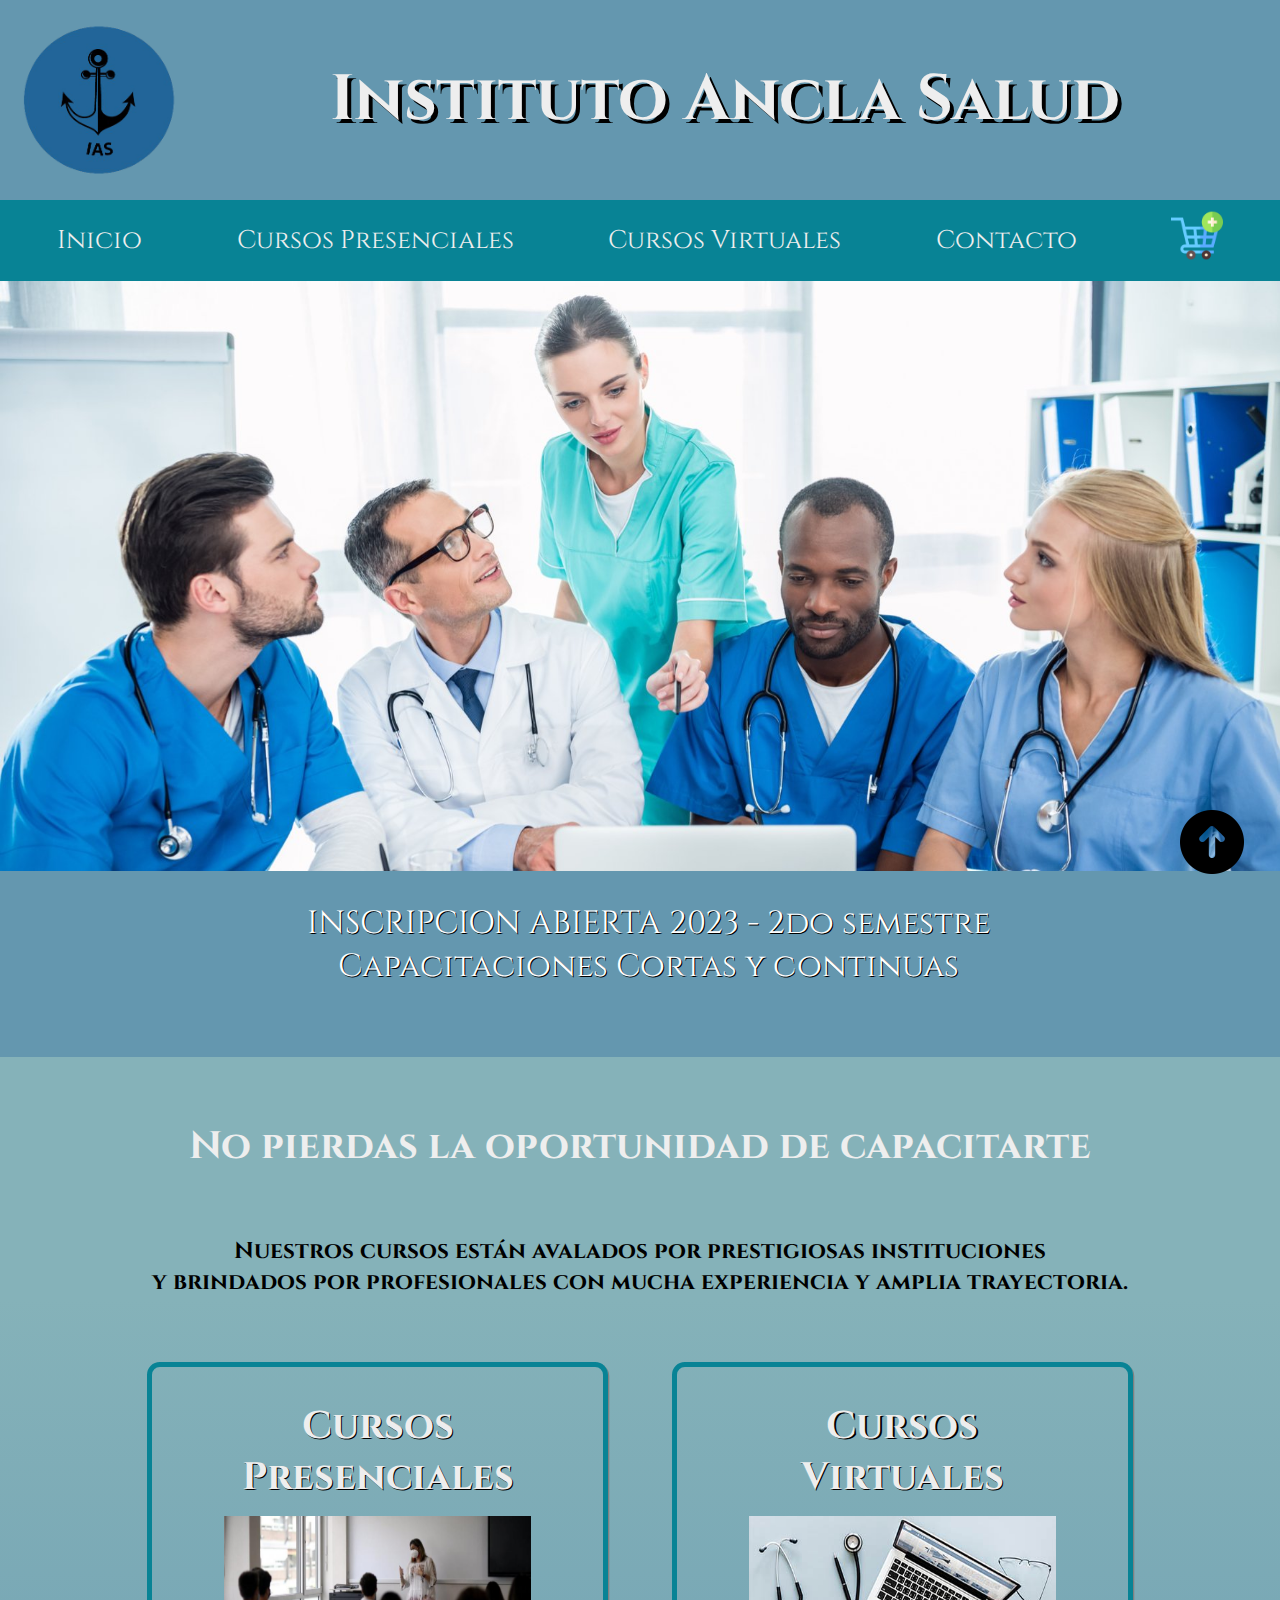
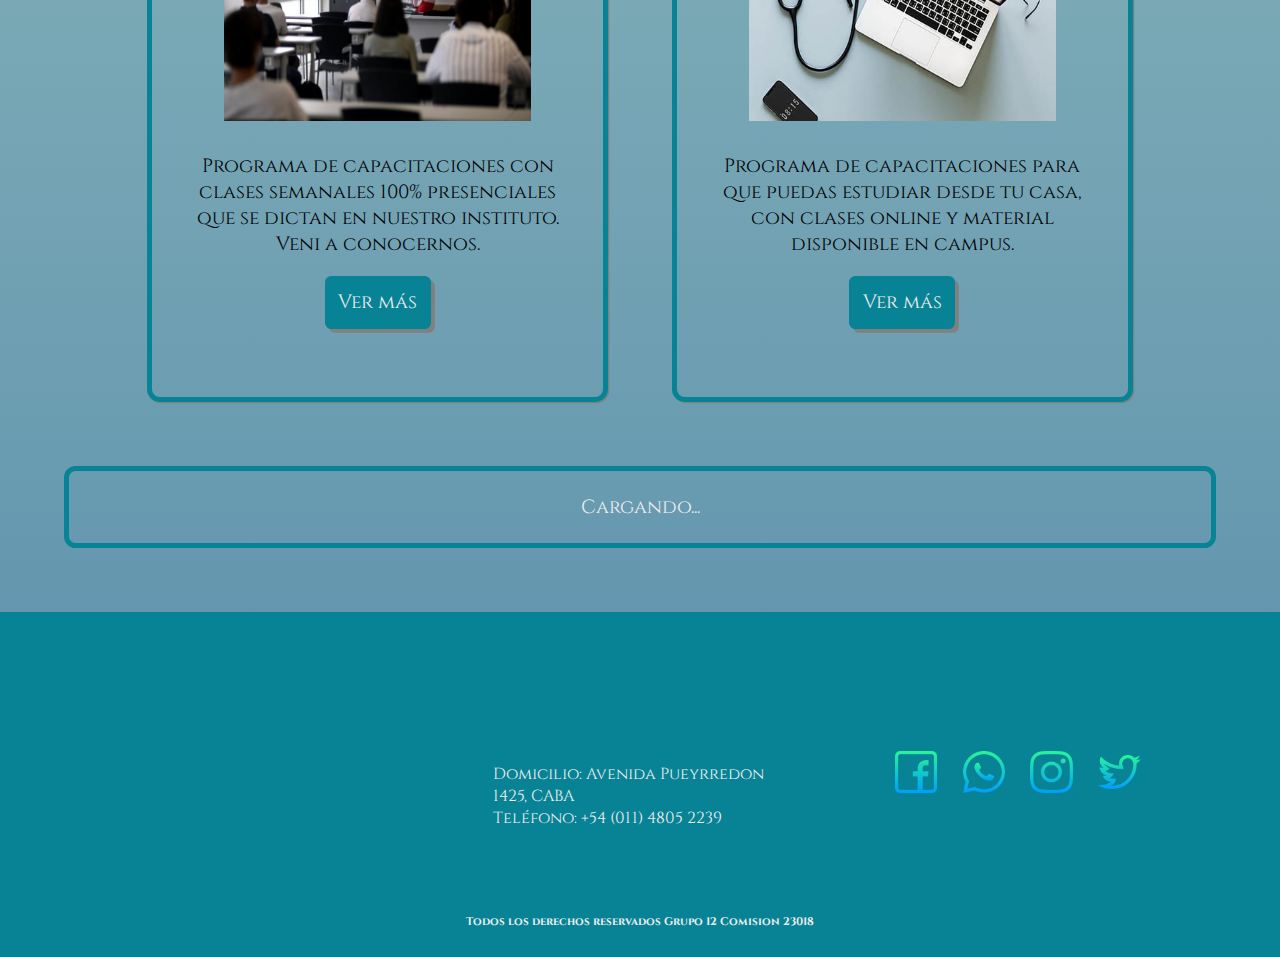
<file: index.html>
<!DOCTYPE html>
<html lang="es">

<head>
    <meta charset="UTF-8">
    <meta http-equiv="X-UA-Compatible" content="IE=edge">
    <meta name="viewport" content="width=device-width, initial-scale=1.0">
    <link rel="icon" href="./IMG/logo.png">
    <link href="https://fonts.googleapis.com/css2?family=Cinzel&family=Domine&family=Dosis&display=swap" rel="stylesheet">
    <link rel="stylesheet" href="./CSS/estilos.css">
    <title>Cursos Ancla Salud</title>
</head>

<body>
     <header id="Idheader">
     </header>   
           
        
        <main >
            <div class="encabezado2">
            <img class="arregloImagen" src="./IMG/ImagenMedicosEstu.jpg" alt="profesionales de la salud estudiando" />
            <div id="slider"></div>
            <h4 class="subtitulo"> No pierdas la oportunidad de capacitarte</h4>
            <h4 class="subtitulo2"> Nuestros cursos están avalados por prestigiosas instituciones <br>y brindados por profesionales con mucha experiencia y amplia trayectoria.</h4>
            </div>
            <div  class="principal"> 
                <section class="section">
                    <h2 class="titulo">Cursos<br>Presenciales</h2>
                    <div class="imagen">
                        <img class="imagen1" src="./IMG/PRESENCIALES_750X422.jpg" alt="Profesora dando clases" />
                    </div>  
                    <p class="cardDescription">Programa de capacitaciones con clases semanales 100% presenciales que se dictan en nuestro instituto. Veni a conocernos.</p>
                    <a class="anclas" href="./presenciales.html"> Ver más </a>    
                       
                </section>
                <section class="section" >
                    <h2 class="titulo">Cursos<br>Virtuales</h2>
                    <div class="imagen">
                        <img class="imagen1" src="./IMG/VIRTUALES_462X283.jpg" alt="Imagen de computadora" />
                    </div>
                    <p class="cardDescription">Programa de capacitaciones para que puedas estudiar desde tu casa, con clases online y material disponible en campus.</p>
                    <a class="anclas" href="./virtuales.html" > Ver más</a>        
                </section>
                <div class="api">
                    <p class="temperatura" id="contenidoTemperatura">Cargando...</p>
                </div>
            
            </div>
            <!-- <div class="api">
                <p class="sugerenciaVacunacion"><a href="" id="recomendacionVacunaGobUSA">. . .</a></p>
            </div> -->
        </main>
        
        <footer id="idfooter">
            
        </footer>
    
     <script src="./JS/api.js"></script>  
     <script src="./JS/index.js"></script>
     <script src="./JS/slide.js"></script>   
</body>    
</html>
</file>
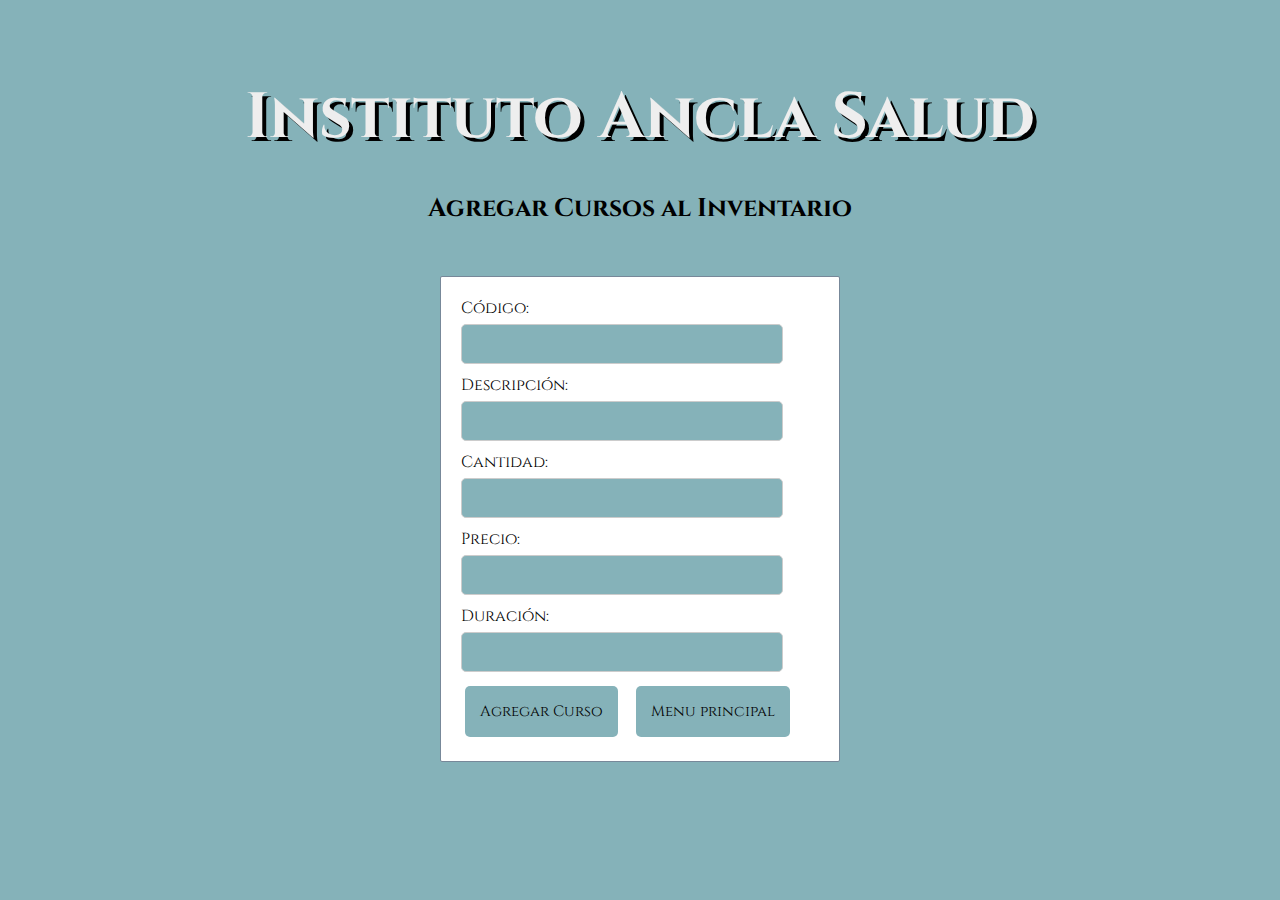
<file: altas.html>
<!DOCTYPE html>
<html lang="es">


<head>
    <meta charset="UTF-8">
    <meta http-equiv="X-UA-Compatible" content="IE=edge">
    <meta name="viewport" content="width=device-width, initial-scale=1.0">
    <link href="https://fonts.googleapis.com/css2?family=Cinzel&family=Domine&family=Dosis&display=swap" rel="stylesheet">
    <title>Agregar producto</title>
    <link rel="stylesheet" href="./style.css">
</head>


<body>
    <h1> Instituto Ancla Salud</h1>
    <h3>Agregar Cursos al Inventario</h3>
    <form id="formulario">
        <label for="codigo">Código:</label>
        <input type="text" id="codigo" name="codigo" required><br>


        <label for="descripcion">Descripción:</label>
        <input type="text" id="descripcion" name="descripcion" required><br>


        <label for="cantidad">Cantidad:</label>
        <input type="number" id="cantidad" name="cantidad" required><br>


        <label for="precio">Precio:</label>
        <input type="number" step="0.01" id="precio" name="precio" required><br>

        <label for="duracion"> Duración:</label>
        <input type="number" step="0.01" id="duracion" name="duracion" required><br>


        <button class="estilo" type="submit">Agregar Curso</button>
        <a class="estilo" href="index2.html">Menu principal</a>
    </form>
    <script>
        const URL = 'https://proyectoancla.pythonanywhere.com/'
        // Capturamos el evento de envío del formulario
        document.getElementById('formulario').addEventListener('submit', function (event) {
        event.preventDefault() // Evitamos que se recargue la página


        // Obtenemos los valores del formulario
        var codigo = document.getElementById('codigo').value
        var descripcion = document.getElementById('descripcion').value
        var cantidad = document.getElementById('cantidad').value
        var precio = document.getElementById('precio').value
        var duracion = document.getElementById('duracion').value


        // Creamos un objeto con los datos del curso
        var curso = {
            codigo: codigo,
            descripcion: descripcion,
            cantidad: cantidad,
            precio: precio,
            duracion: duracion
        }
        console.log(curso)
        // Realizamos la solicitud POST al servidor
        fetch(URL + 'cursos', {
            method: 'POST',
            headers: {
                'Content-Type': 'application/json'
            },
            body: JSON.stringify(curso)
        })
            .then(function (response) {
                if (response.ok) {
                    return response.json() // Parseamos la respuesta JSON
                } else {
                    throw new Error('Error al agregar el curso.')
                }
            })
            .then(function (data) {
                alert('Curso agregado correctamente.')
                document.getElementById('codigo').value = ""
                document.getElementById('descripcion').value = ""
                document.getElementById('cantidad').value = ""
                document.getElementById('precio').value = ""
                document.getElementById('duracion').value = ""
            })
            .catch(function (error) {
                console.log('Error:', error)
                alert('Error al agregar el curso.')
            })
        })
    </script>
</body>


</html>
</file>
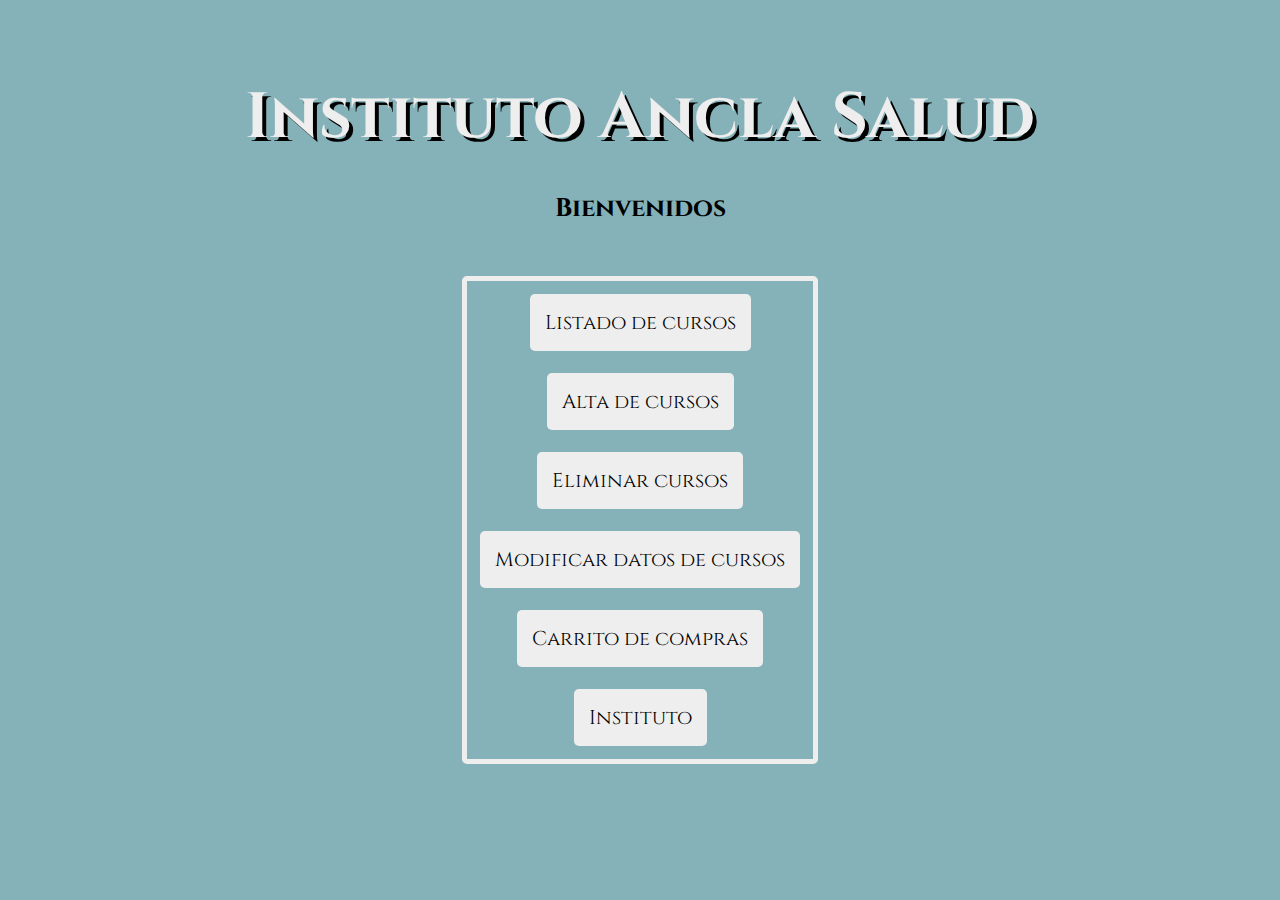
<file: index2.html>
<!DOCTYPE html>
<html lang="es">


<head>
    <meta charset="UTF-8">
    <meta name="viewport" content="width=device-width, initial-scale=1.0">
    <title>Instituto Ancla Salud</title>
    <link href="https://fonts.googleapis.com/css2?family=Cinzel&family=Domine&family=Dosis&display=swap" rel="stylesheet">
    <link rel="stylesheet" href="./style.css">
    </head>


<body>
       <div>
        <h1> Instituto Ancla Salud</h1>
        <h3>Bienvenidos</h3>
        <table>
            <tr><td class="contenedor-centrado "><a href="listado.html">Listado de cursos</a></td></tr>
            <tr><td class="contenedor-centrado"><a href="altas.html">Alta de cursos</a></td></tr>
            <tr><td class="contenedor-centrado "><a href="listadoEliminar.html">Eliminar cursos</a></td></tr>
            <tr><td class="contenedor-centrado "><a href="modificaciones.html">Modificar datos de cursos</a></td></tr>
            <tr><td class="contenedor-centrado "><a href="carrito.html">Carrito de compras</a></td></tr>
            <tr><td class="contenedor-centrado "><a href="index.html">Instituto</a></td></tr>
        </table>
        
    </div>
  
</body>


</html>
</file>
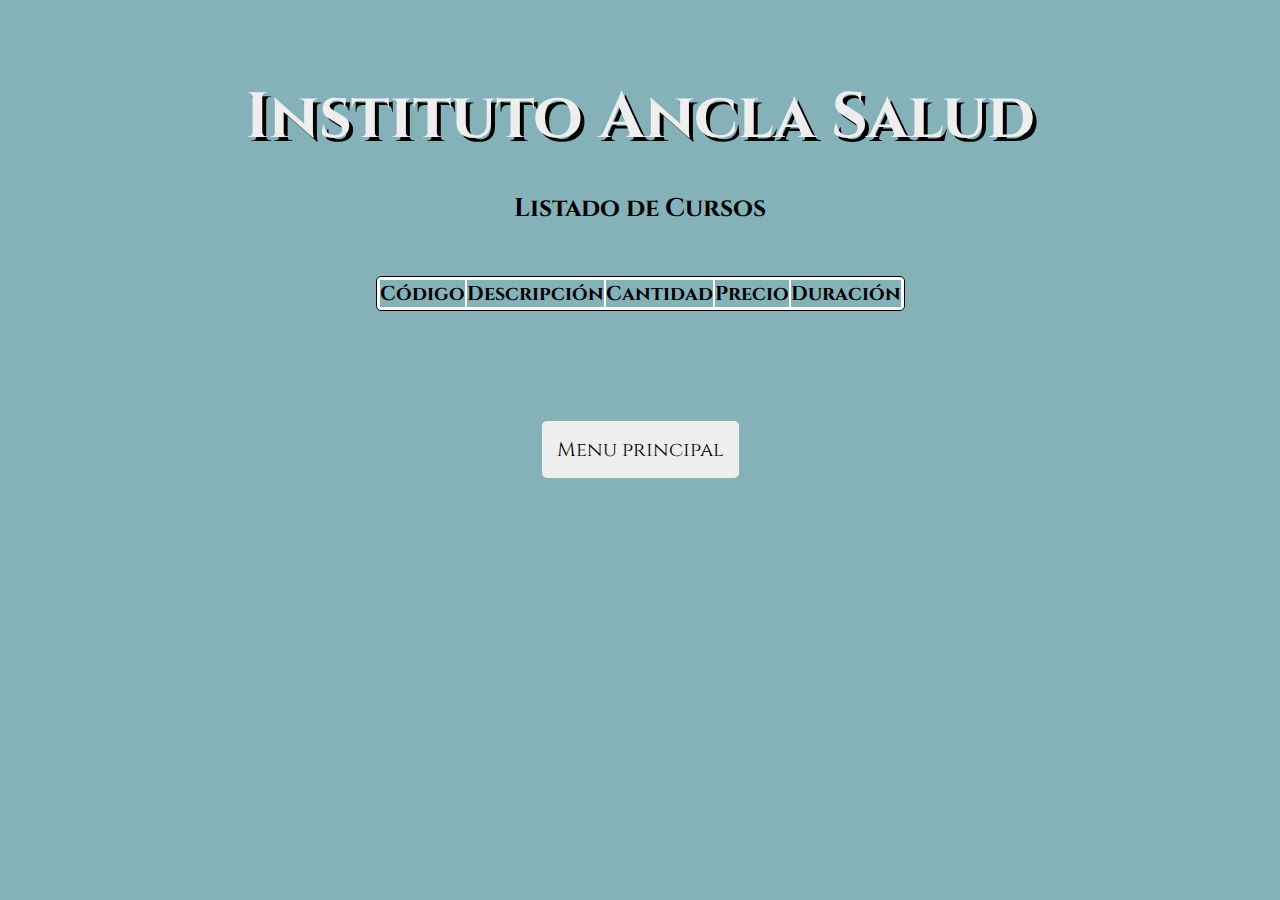
<file: listado.html>
<!DOCTYPE html>
<html lang="es">


<head>
    <meta charset="UTF-8">
    <meta http-equiv="X-UA-Compatible" content="IE=edge">
    <meta name="viewport" content="width=device-width, initial-scale=1.0">
    <title>Listado de Cursos</title>
    <link href="https://fonts.googleapis.com/css2?family=Cinzel&family=Domine&family=Dosis&display=swap" rel="stylesheet">
    <link rel="stylesheet" href="./style.css">
</head>


<body>
    <h1>Instituto Ancla Salud</h1>
    <h3>Listado de Cursos</h3>
    <table class="listadoTabla">
        <thead>
            <tr>
                <th>Código</th>
                <th>Descripción</th>
                <th>Cantidad</th>
                <th align="right">Precio</th>
                <th align="right">Duración</th>
                
                
            </tr>
        </thead>
        <tbody id="tablaCursos">
        </tbody>
    </table>


    <div class="contenedor-centrado">
        <a href="index2.html">Menu principal</a>
    </div>


    <script>
        //const URL = "http://127.0.0.1:5000/"
        const URL = 'https://proyectoancla.pythonanywhere.com/'


        // Realizamos la solicitud GET al servidor para obtener todos los productos
        fetch(URL + 'cursos')
            .then(function (response) {
                if (response.ok) {
                    return response.json() // Parseamos la respuesta JSON
                } else {
                    throw new Error('Error al obtener los cursos.')
                }
            })
            .then(function (data) {
                var tablaCursos = document.getElementById('tablaCursos')


                // // Iteramos sobre los productos y agregamos filas a la tabla
            
                data.forEach(function (curso) {
                    var fila = document.createElement('tr')
                    fila.innerHTML = '<td>' + curso.codigo + '</td>' +
                        '<td>' + curso.descripcion + '</td>' +
                        '<td align="right">' + curso.cantidad + '</td>' +
                        '<td align="right">&nbsp; &nbsp;&nbsp; &nbsp;' + curso.precio + '</td>'+
                        '<td align="right">&nbsp; &nbsp;&nbsp; &nbsp;' + curso.duracion + '</td>'
                    tablaCursos.appendChild(fila)
                })
            })
            .catch(function (error) {
                console.log('Error:', error)
                alert('Error al obtener los cursos.')
            })
    </script>
</body>
</html>
</file>
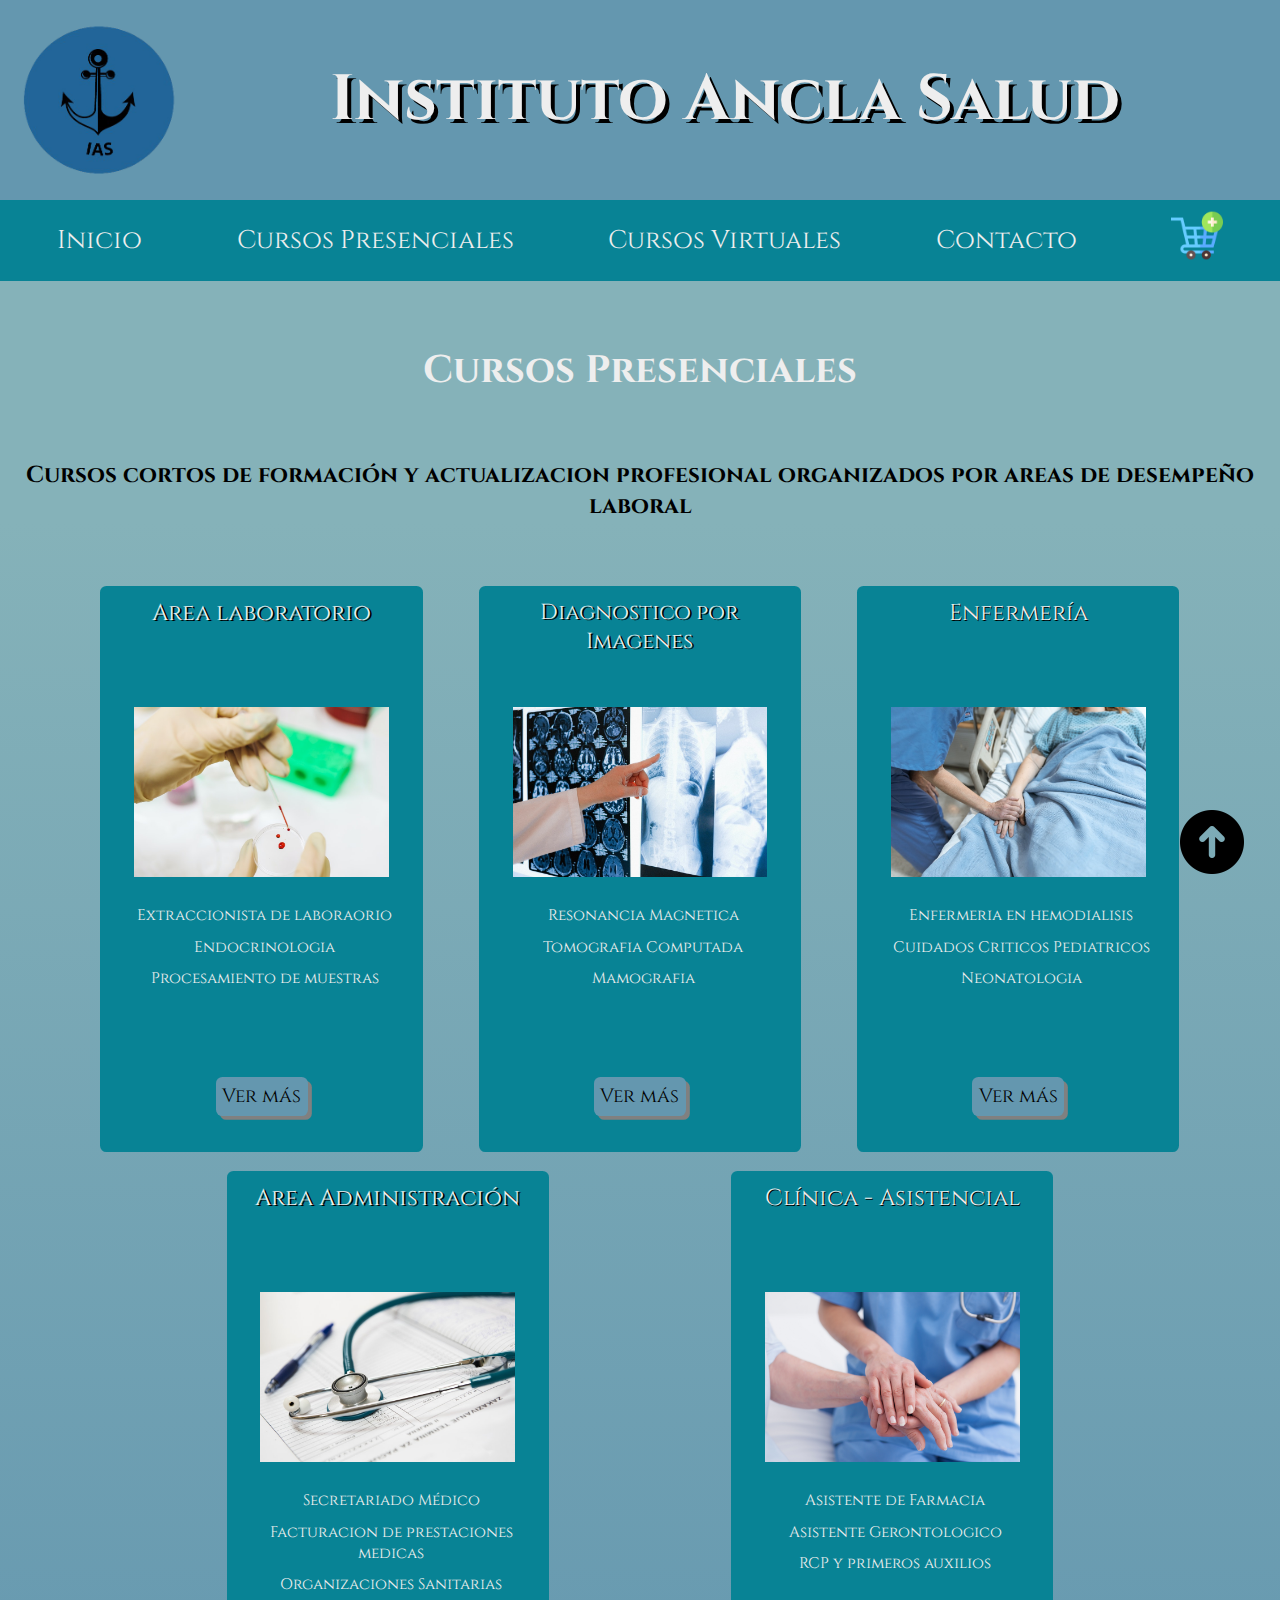
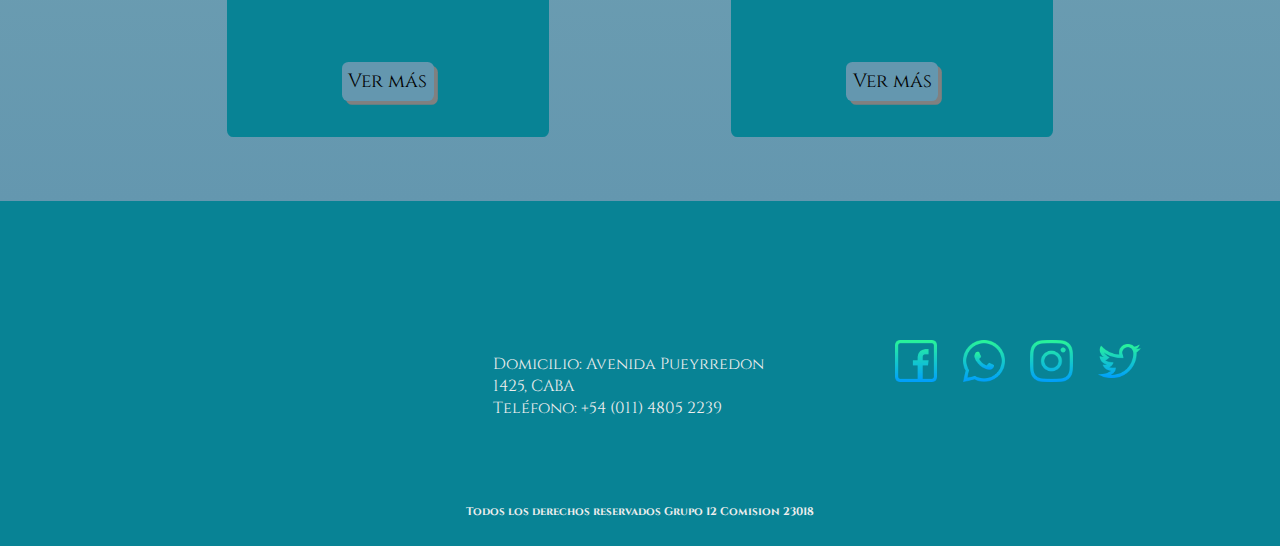
<file: presenciales.html>
<!DOCTYPE html>
<html lang="es">
<head>
    <meta charset="UTF-8">
    <meta http-equiv="X-UA-Compatible" content="IE=edge">
    <meta name="viewport" content="width=device-width, initial-scale=1.0">
    <link rel="icon" href="./IMG/logo.png">
    <link href="https://fonts.googleapis.com/css2?family=Cinzel&family=Domine&family=Dosis&display=swap" rel="stylesheet">
    <link rel="stylesheet" href="./CSS/estilos.css">
    <title>Cursos Presenciales</title>
</head>
<body>
    <header id="Idheader">
        
    </header> 
    
    <main >
        <h2 class="subtitulo">Cursos Presenciales</h2>
        <h3 class="subtitulo2">Cursos cortos de formación y actualizacion profesional  organizados por areas de desempeño laboral</h3>
        <div class="contenedor subtitulo">
            <div class="tarjetasPres">
                <p class="area-cur">Area laboratorio</p>
                <img class="imagenArea" src="./IMG/labo_pres_900x600.jpg"/>
                <ul class="lista-cur2">
                    <li class="cursos">Extraccionista de laboraorio</li>
                    <li class="cursos">Endocrinologia</li>
                    <li class="cursos">Procesamiento de muestras</li>
                </ul>
                <a class="boton" href="#"> Ver más</a>
            </div>    
              
            <div class="tarjetasPres">
                <p class="area-cur tamañofuente1"> Diagnostico por Imagenes</p>
                <img class="imagenArea" src="./IMG/imagenes_900x600.jpg"/>
                <ul class="lista-cur2">
                    <li class="cursos">Resonancia Magnetica </li>
                    <li class="cursos">Tomografia Computada</li>
                    <li class="cursos">Mamografia</li>
                </ul>
                <a class="boton" href="#"> Ver más</a>
            </div>    
            <div class="tarjetasPres">
                <p class="area-cur">Enfermería</p>
                <img class="imagenArea" src="./IMG/enfermeria_900x600.jpg" />
                <ul class="lista-cur2">
                    <li class="cursos">Enfermeria en hemodialisis </li>
                    <li class="cursos">Cuidados Criticos Pediatricos</li>
                    <li class="cursos">Neonatologia</li>
                </ul>
                <a class="boton" href="#"> Ver más</a>
            </div>   
            <div class="tarjetasPres" > 
                <p class="area-cur"> Area Administración </p>
                <img class="imagenArea"  src="./IMG/adm_hosp3_900x600.jpg" />
                <ul class="lista-cur2">
                    <li class="cursos">Secretariado Médico</li>
                    <li class="cursos">Facturacion de prestaciones medicas</li>
                    <li class="cursos">Organizaciones Sanitarias</li>
                </ul>
                <a class="boton" href="#"> Ver más</a>
            </div>
            <div class="tarjetasPres" >
                <p class="area-cur">Clínica - Asistencial</p>
                <img class="imagenArea" src="./IMG/asistencial_1_900x600.jpg" />
                <ul class="lista-cur2">
                    <li class="cursos">Asistente de Farmacia</li>
                    <li class="cursos">Asistente Gerontologico</li>
                    <li class="cursos">RCP y primeros auxilios</li>
                </ul>
                <a class="boton" href="#"> Ver más</a>
        </div>        
    </main>
    <footer id="idfooter">
        
    </footer>
    <script src="/JS/index.js"></script>
</body>
</html>
</file>
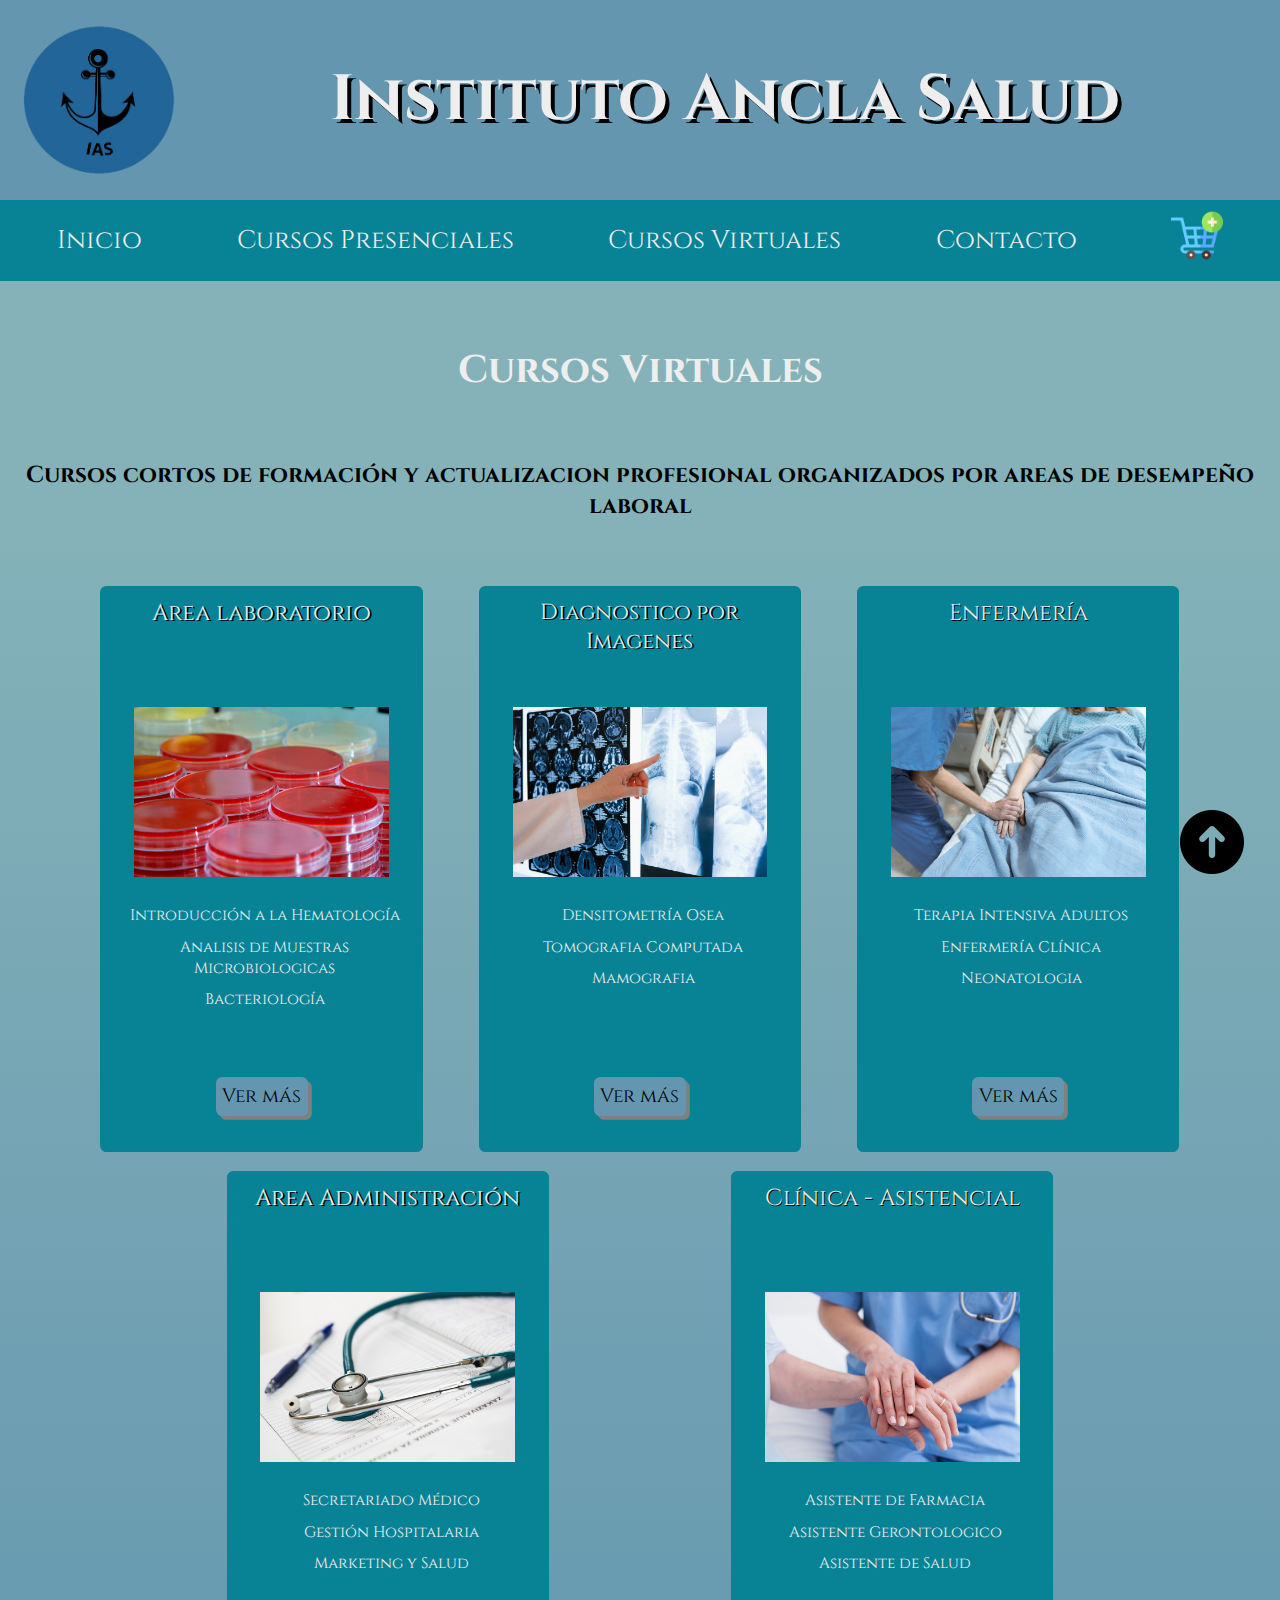
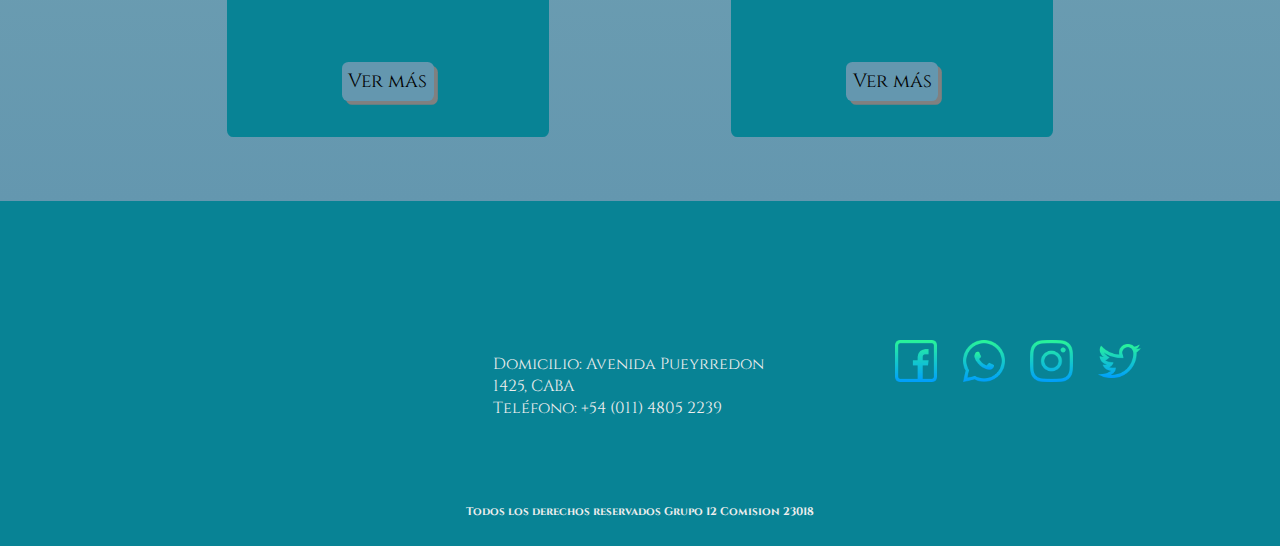
<file: virtuales.html>
<!DOCTYPE html>
<html lang="es">
<head>
    <meta charset="UTF-8">
    <meta http-equiv="X-UA-Compatible" content="IE=edge">
    <meta name="viewport" content="width=device-width, initial-scale=1.0">
    <link rel="icon" href="./IMG/logo.png">
    <link href="https://fonts.googleapis.com/css2?family=Cinzel&family=Domine&family=Dosis&display=swap" rel="stylesheet">
    <link rel="stylesheet" href="./CSS/estilos.css">
    <title>Cursos Virtuales</title>
</head>
<body>
    <header id="Idheader">
    </header>  

    <main >
        <h2 class="subtitulo">Cursos Virtuales</h2>
        <h3 class="subtitulo2">Cursos cortos de formación y actualizacion profesional  organizados por areas de desempeño laboral</h3>
        <div class="contenedor subtitulo">
            <div class="tarjetasPres">
                <p class="area-cur">Area laboratorio</p>
                <img class="imagenArea" src="./IMG/Placas_petri_900x600.jpg" alt="Placas de Petri"/>
                <ul class="lista-cur2">
                    <li class="cursos">Introducción a la Hematología</li>
                    <li class="cursos">Analisis de Muestras Microbiologicas</li>
                    <li class="cursos">Bacteriología</li>
                </ul>
                <a class="boton" href="#"> Ver más</a>
            </div>   
            <div class="tarjetasPres">
                <p class="area-cur tamañofuente1"> Diagnostico por Imagenes</p>
                <img class="imagenArea" src="./IMG/imagenes_900x600.jpg" alt="Resonancia" />
                <ul class="lista-cur2">
                    <li class="cursos">Densitometría Osea</li>
                    <li class="cursos">Tomografia Computada</li>
                    <li class="cursos">Mamografia</li>
                </ul>
                <a class="boton" href="#"> Ver más</a>
            </div>   
            <div class="tarjetasPres">
                <p class="area-cur">Enfermería</p>
                <img class="imagenArea" src="./IMG/enfermeria_900x600.jpg" alt="personal de enfermeria"/>
                <ul class="lista-cur2">
                    <li class="cursos">Terapia Intensiva Adultos </li>
                    <li class="cursos">Enfermería Clínica</li>
                    <li class="cursos">Neonatologia</li>
                </ul>
                <a class="boton" href="#"> Ver más</a>
            </div>
            <div class="tarjetasPres" > 
                <p class="area-cur"> Area Administración </p>
                <img class="imagenArea"  src="./IMG/adm_hosp3_900x600.jpg" alt="histograma y estetoscopio"/>
                <ul class="lista-cur2">
                    <li class="cursos">Secretariado Médico</li>
                    <li class="cursos">Gestión Hospitalaria</li>
                    <li class="cursos">Marketing y Salud</li>
                </ul>
                <a class="boton" href="#"> Ver más</a>
            </div>
            <div class="tarjetasPres" >
                <p class="area-cur">Clínica - Asistencial</p>
                <img class="imagenArea" src="./IMG/asistencial_1_900x600.jpg" alt="Personal asistiendo paciente"/>
                <ul class="lista-cur2">
                    <li class="cursos">Asistente de Farmacia</li>
                    <li class="cursos">Asistente Gerontologico</li>
                    <li class="cursos">Asistente de Salud</li>
                </ul>
                <a class="boton" href="#"> Ver más</a>
        </div>         
    </main>  
    <footer id="idfooter">
        
    </footer>
    <script src="/JS/index.js"></script>  
 </body>

</html>
</file>
<file: CSS/estilos.css>
*{
    margin: 0px;
    padding: 0px;
    box-sizing: border-box;
    font-family: 'Cinzel', sans-serif, 'Lucida Sans Unicode', Geneva, Verdana, sans-serif;
    }

    
  .encabezado {
    display:flex;
    justify-content: flex-start;
    background-color: #6497af;
    align-items:center ;
    gap: 12vw;
    padding: 1.8vw;
}

.encabezado2{
    background-color: #6497af;
}

.contenedor {
    display: flex;
    flex-wrap: wrap;
    justify-content: space-evenly;
    gap: 1.5vw;
    /* background-color: #85b2b9; */
    background: -webkit-linear-gradient(#85b2b9, #6497af);
}
.subtitulo1{
    padding: 2%;
}
.logo{
    width: 12vw;
    height: 12vw;
}
#carrito{
    width: 4vw;
    height: 4vw;

}
h1{ 
    color:#eeeeee;
    font-size: 5vw;
    text-shadow: 0.3vw 0.3vw black;
}
.subtitulo{
    background-color: #85b2b9; ;
    color:#eeeeee;
    text-align: center;
    font-size: 3vw;
    padding: 5vw;
}
.subtitulo2{
    background-color: #85b2b9; 
    color: black;
    text-align: center;
    font-size: 1.8vw;
    padding: 0vw;
} 
.subtitulo3{
    padding: 4vw;
}
.menu{
    list-style-type: none;
    display: flex;
    align-items: center;
    justify-content: space-around;
    background-color: #088395;
    padding: 0.8vw
    
}




.menuAncla{
    text-decoration: none;
    color:#eeeeee;
    font-size: 2vw;
 }
 .menuAncla:hover{
    color:  #85b2b9;
}

.cardDescription {
    width: 100%;
    font-size: 1.5vw;
    text-align: center;
    padding-top: 2vw;
}

.principal{
        display: flex;
        justify-content: center;
        background: #85b2b9;
        background: -webkit-linear-gradient(#85b2b9, #6497af);
        align-items: center;
        gap: 5vw;
        padding: 5%;
        flex-wrap: wrap;

}

.section{
    display:flex;
    flex-direction: column;
    align-items: center;
    border: 0.4vw solid #088395;
    border-radius: 1vw;
    width: 40%;  
    box-shadow: 0.1vw 0.1vw grey;
    height: 50vw;
    padding: 3%;
    
}

.imagen1{
    width: 24vw;
    height: 16vw;
}

/* .imagen1{    
    width: 100%;
    height: 100%;
} */
.imagen2{
    height: 16vw;
}

.titulo{
    text-align: center;
    color: #eeeeee;
    text-shadow: 0.1vw 0.1vw black;
    font-size: 3vw;
    height: 9vw;
   
}
.anclas{
    text-decoration: none;
    color:  #eeeeee;
    background-color:  #088395;
    margin: 5%;
    padding: 3%;
    font-size: 1.5vw;
    border: 0.2vw solid #088395;
    border-radius: 0.5vw;
    box-shadow: 0.3vw 0.3vw gray;
}
.tarjetasPres{
    border: 0.2vw solid #088395;
    border-radius: 0.5vw;
    height: auto;
    /* height: 30vw; */
    flex-basis: 28%;
    display: flex;
    flex-direction: column;
    align-items: center;
    gap: 1.8vw;
    background-color:#088395;
    padding-bottom: 3%;
   }

.tarjetaPres:nth-child(3n+1) {
    margin-right: 20px;
  }
  
  .tarjetaPres:nth-child(3n+2) {
    margin-right: 20px;
  }

.area-cur{
    font-size: 1.8vw;
    text-shadow: 0.1vw 0.1vw black;
    padding: 3%;
    height: 7.5vw;
    
}
.tamañofuente1{
    font-size: 1.7vw;
}
.lista-cur2{   
    background-color: #088395;
    /*display: flex;
    flex-wrap: wrap;*/
    gap: 2px;
    width: 100%;
    height: 12vw;
    
    
}
.arregloImagen{
    width: 100%;
    
}
.cursos{
    font-size: 1.2vw;
    list-style-type: none;
    padding: 0.4vw;
    margin-left: 0.5vw;
    text-align: center;
    /* flex-wrap: nowrap; */
    } 


.boton{
    font-size: 1.5vw;
    color: black;
    text-decoration: none;
    padding: 0.5vw;    
    background-color: #6497af;
    box-shadow: 0.3vw 0.3vw gray;
    border-radius: 0.5vw;
}
.boton:hover{
   background-color:#eeeeee ;
}
.imagenArea{
    width: 80%;
    height: auto;
}



.api{
    flex: 1 1 100%;
      
}
.temperatura {
    text-align: center;
    padding: 2%;
    font-size: 1.5vw;
    color:#eeeeee;
    border-radius: 0.9vw;
    border: 0.4vw solid #088395;

}


    
.pie {
    background:#088395;
    display:flex;
    justify-content: space-around;
    align-items: center;
    padding: 2%;
    flex-wrap: wrap;
}


.ubicacion{
    display: inline-flex;
    align-items: center;
    margin:3%;
    }
    
.mapa{
    padding: 1vw;
    width: 70%;
    height: 40%; 
    margin-top: 2vw;
       
}

.domicilio{
    color: #eeeeee;
    padding-bottom: 2vw;
    font-size: 1.5;
    margin-top: 10%;
    }

    .social{
        display: flex;
        gap: 2vw;
        justify-content: center;
    }    
    
    .red-social{
        width: 3.3vw;
        height: 3.3vw;
    }
    
.anclaArriba{
    width: 5vw;
    height: 5vw;
    }

.anclaInicio{
    position:fixed;
    top:100%;
    right: 2.8vw;
    margin-top: -7vw;
}

.registrado{
    flex: 1 1 100%;
    text-align: center;
    margin: 2px;
    font-size: smaller;
    color:#eeeeee ;
}

/*------------FORMULARIO CONTACTO---------------------*/
.contacto{
    background-color: #85b2b9;
    padding: 3%;
   
}    
.formulario{
    display: grid;
    grid-template-columns: 1fr 1fr;
    gap: 3vw;
    margin: 10vw 15vw;

    
}
.formLabel{
    display: block;
    padding: 0.5vw;
    font-size: 1.8vw;
    font-weight: bolder;
    color: black;
    text-shadow: 0.1vw 0.1vw #eeeeee;
}
.formGrupo-input{
    position:relative;
}
.formInput{
    width: 100%;
    background-color: #eeeeee;
    border: transparent;
    height: 2.5vw;
    transition: 0.3s ease all;
    color: black;
    font-size: 1.2vw;
}
.formInput:focus{
    border: 3px solid #088395;;
    outline: none;
}
.formInput-error{
    font-size: 1.3vw;
    margin-bottom: 0;
    display: none;
}
.formInput-error-activo{
    display: block;
}
.formCheckbox{
    margin-right: 0.5vw;
}
.formGrupo-terminos,
.formMensaje,
.formGrupo-boton-enviar{
    grid-column: span 2;
    padding: 0.1vw;
}
.formMensaje{
    height: 3vw;
    line-height: 3vw;
    background-color: #F66060;
    padding-left: 1vw;
    border-radius: 0.5vw;
    display: none;
}
.formMensaje p{
    margin: 0;
}
.formGrupo-boton-enviar{
    display: flex;
    flex-direction: column;
    align-items: center;
}
.formMensaje-activo{
    display: block;
}
.formBoton{
    height: 3vw;
    line-height: 3vw;
    width: 50%;
    background-color: #eeeeee;
    color: black;
    font-size: 1.5vw;
    text-shadow: 0.1vw 0.1vw #088395;
    font-weight: bold;
    border: none;
    border-radius: 0.5vw;
    cursor: pointer;
    box-shadow: 0.3vw 0.3vw gray;
    
}
.formMensaje-exito{
    font-size: 1.8vw;
    color: #1c970c;
    padding: 1vw;
    display: none;
}
.formMensaje-exito-activo{
    display:block;
}
.grupoTextarea{
    font-size: 1.6vw;
}
.formTextarea{
    font-size: 1vw;
}
/**** Estilos para validacion****/
.formGrupo-correcto .formInput {
    color: #1ed12d;
    opacity: 1;
    border:3px solid #1ed12d

}
.formGrupo-incorrecto .formLabel{
    color: #bb2929
}
.formGrupo-incorrecto{
    color:#bb2929;
    opacity: 1;
}

.formGrupo-incorrecto .formInput{
    border:3px solid #bb2929
}


/*------------Animaciones---------------------*/
.anclas:active{
    transform: translate(0.2vw);
    box-shadow: none;
}
.boton:active{
    transform: translate(0.2vw);
    box-shadow: none;
}
.formBoton:active{
    transform: translate(0.2vw);
    box-shadow: none;
}
/* -------------------media query-------------------------- */



@media only screen and (max-width: 465px) {
    .menu {
        flex-flow: column;

    }

    .menu-item {
        text-align: center;
        border-bottom-style: groove;
        border-color: #85b2b9;
        width: 100%;
    }

    .menuAncla {
        font-size: small;
    }

    .titulo,
    .anclas {
        font-size: small;
        min-height: fit-content;
    }

    
    .cardDescription {
        font-size: x-small;
        padding: 3%;
    }

    .subtitulo,
    .subtitulo2 {
        font-size: 4vw;
        padding: 5%;
    }

    .temperatura {
        font-size: 2.5vw;
    }

    .pie {
        padding: 3%;
    }

    .ubicacion {
        display: none;
    }

    .social {
        flex: 1 1 100%;
    }

    .red-social {
        width: 8vw;
        height: 8vw;
    }

    .anclaInicio {
        position: fixed;
        top: 97%;
        right: 2.8vw;
        margin-top: -7vw;
    }

    .anclaArriba {
        width: 8.5vw;
        height: 8.5vw;
    }

    .registrado {
        font-size: xx-small;
    }

    .principal {
        flex-flow: column;
    }

    .section {
        width: 90%;
        height: auto;
    }

    .imagen1 {
        width: 100%;
        height: auto;
        padding: 3%;
    }

    .contenedor {
        flex-flow: column;
        gap: 3vw;
        align-items: center;
        
    }

    .tarjetasPres {
        width: 80vw;
        height: auto;

    }

    .area-cur{
        font-size: medium;
    }
    .imagenArea{
        width: 100%;
        height: auto;
    }
            
    .cursos{
        font-size: smaller;
    }
    .boton{
        font-size: xx-small;
    }
    .lista-cur2{  
        height: 17vw;
    }
    .formulario{
        grid-template-columns: 1fr;
    }
    .formGrupo-terminos, .formMensaje, .formGrupo-boton-enviar{
    grid-column: 1;
    }

    .formLabel1{
        font-size: 3.5vw;     
    }
    .formLabel{
        font-size: 3.5vw;
    }
    .formInput{
        height: 9vw;
        font-size: 4vw;
    }
    .formBoton{
        height: 4vw;
        line-height: 4vw;
        font-size: 3vw;
        width: 100%;
    }  
    .subtitulo2{
        font-size: 2.5vw;
    } 
    .formMensaje{
        height: 6vw;
        line-height: 6vw;
        font-size: 2.5vw;
    }
    .formMensaje-exito{
        font-size: 4vw;
        padding: 2vw;
        
    }
    .formInput-error{
        font-size: 3.5vw;
    }
}

@media only screen and (min-width: 465px) and (max-width: 768px) {
    .menu {
        flex-flow: column;

    }

    .menu-item {
        text-align: center;
        border-bottom-style: groove;
        border-color: #85b2b9;
        width: 100%;
    }

    .menuAncla {
        font-size: medium;
    }

    
    .temperatura {
        font-size: 1.8vw;
    }

    .mapa {
        display: none;
    }

    .domicilio {
        font-size: 2.3vw;

    }

    .social {
        flex: 1 1 35%;
    }

    .red-social{
        width: 4vw;
        height: auto;
    }

    .registrado {
        font-size: xx-small;
    }

    .section{
        width: 45%;
        height: auto;
    }
    .contenedor {
        gap: 3vw;
    }
   

    .tarjetasPres {
        flex-basis: 45%;
        width: 60vw;
        height: auto;

    }

    .area-cur{
        font-size: small;
    }
    .imagenArea{
        width: 100%;
        height: auto;
    }
    .cursos{
        font-size: x-small;
    }
    .boton{
        font-size: x-small;
    }
    .formulario{
        grid-template-columns: 1fr;
    }
    .formGrupo-terminos, .formMensaje, .formGrupo-boton-enviar{
    grid-column: 1;
    }

    .formLabel{
        font-size: 2.5vw;
    }
    .formInput{
        height: 7vw;
        font-size: 2.8vw;
    }
    .formLabel1{
        font-size: 2vw;     
    }
    .formBoton{
        height: 3.5vw;
        line-height: 3.5vw;
        font-size: 2vw;
        width: 100%;
    }  
    .subtitulo2{
        font-size: 2.2vw;
    } 
    .formMensaje{
        height: 5vw;
        line-height: 5vw;
        font-size: 2.5vw;
  
    }
    .formMensaje-exito{
        font-size: 3.5vw;
        padding: 1.5vw;
    }
    .formInput-error{
        font-size: 2.5vw;
    }
}


@media only screen and (min-width: 768px) and (max-width: 1024px) {

    .mapa {
        width: 180px;
        height: 120px;
    }

    .domicilio {
        font-size: 1.5vw;

    }

    .social {
        flex: 1 1 30%;
    }

    .registrado {
        font-size: xx-small;
    }

    .contenedor {
        gap: 3vw;
    }

    .tarjetasPres {
        flex-basis: 45%;
    }

    .area-cur{
        font-size: large;
    }

    .cursos{
        font-size: medium;
    }

    .formulario{
        grid-template-columns: 1fr;
    }
    .formGrupo-terminos, .formMensaje, .formGrupo-boton-enviar{
        grid-column: 1;
    }
    .formBoton{
        width: 100%;
    }
    .formLabel1{
        font-size: 1.8vw;     
    }
    .subtitulo2{
        font-size: 2vw;
    } 
    .formLabel{
        font-size: 2vw;
    }
    .formInput{
        height: 5vw;
        font-size: 2vw;
    }
    .formMensaje-exito{
        font-size: 2.5vw;
        padding: 1.8vw;
    }
    .formInput-error{
        font-size: 2vw;
    }
   }

/* ----------------------SLIDE------------------------- */

.slider-frame {
    padding: 1%;
	width: 100%;
    height: auto;
    overflow: hidden;
	}

.slider-frame ul {
	display: flex;
	padding: 1%;
	width: 300%;
	
	animation: slide 18s infinite alternate ease-in-out;
}

.slider-frame li {
    width: 100%;
list-style: none;
   }
   
.sld1,.sld2, .sld3 {
    text-align: center;
    color: white;
    text-shadow: 0.1vw 0.1vw rgb(0, 0, 0);
    font-size: 2.5vw;
    margin: auto 10px;
}


@keyframes slide {
	0% {margin-left: 0;}
	25% {margin-left: 0;}
	
	30% {margin-left: -100%;}
	60% {margin-left: -100%;}
	
	65% {margin-left: -200%;}
	100% {margin-left: -200%;}
}
</file>
<file: style.css>
/* Estilos para todo el proyecto */
*{
    margin: 0px;
    padding: 0px;
    box-sizing: border-box;
    font-family: 'Cinzel', sans-serif, 'Lucida Sans Unicode', Geneva, Verdana, sans-serif;
    background-color: #85b2b9;
}
h1{ 
    
    color:#eeeeee;
    font-size: 5vw;
    text-shadow: 0.3vw 0.3vw black;
    text-align: center;
    margin-top: 75px;
}
h3{
    text-align: center;
    font-size: 2vw;
    margin-bottom: 50px;
    margin-top: 30px;
}

    


.contenedor-centrado {
    display:flex;
    width: 100%;
    justify-content: center;
}


p {
    font-family: 'Times New Roman', Times, serif;
    background-color: #f9f9f9;
    max-width: 400px;
    margin: 0 auto;
    padding: 20px;
}


 h2,  h4, h5, h6 {
    text-align: center;
    color: #007bff;
}


form {
    max-width: 400px;
    margin: 0 auto;
    padding: 20px;
    background-color: white;
    border: 1px solid lightslategray;
    border-radius: 2px;
    margin-bottom: 100px;
}


table {
    max-width: 90%;
    margin: 0 auto;
    padding: 1px;
    background-color: #85b2b9;
    border: 5px solid #eeeeee;
    border-radius: 5px;
    margin-bottom: 100px;
}


.listadoTabla{
 
    font-size: 20px;
    border: 0.5px solid black;
    background-color: white;
}
label {
    display: block;
    margin-bottom: 5px;
    background-color: white ;
}
.estilo{
    background-color:#85b2b9 ;
    color: black;
    font-size: 15px;
    padding: 15px;
}
.estilo:hover{
    background-color: #eeeeee;
}

input[type="text"],
input[type="number"],
textarea {
    width: 90%;
    padding: 10px;
    margin-bottom: 10px;
    border: 1px solid #cccccc;
    border-radius: 5px;
}


input[type="submit"] {
    padding: 10px;
    background-color: #007bff;
    color: #ffffff;
    border: none;
    border-radius: 5px;
    cursor: pointer;
}


input[type="submit"]:hover {
    background-color: lightblue;
}


button {
    padding: 8px;
    margin:4px;
    background-color: #85b2b9 ;
    color: black;
    border: none;
    border-radius: 5px;
    cursor: pointer;
}


button:hover {
    background-color:lightblue ;
}


a {
    padding: 15px;
    margin:10px;
    background-color: #eeeeee;
    color: black;
    border: none;
    border-radius: 5px;
    cursor: pointer;
    text-decoration: none;
    font-size: 20px;
}


a:hover {
    background-color:lightblue ;
}
.carrito{
    background-color: #eeeeee;
    font-size: 15px;
}
.modificar{
    font-size: 12.5px;
    background-color: #85b2b9;
}

#cancelar{
    font-size: 12.5px;
    background-color: #85b2b9;
}
</file>
